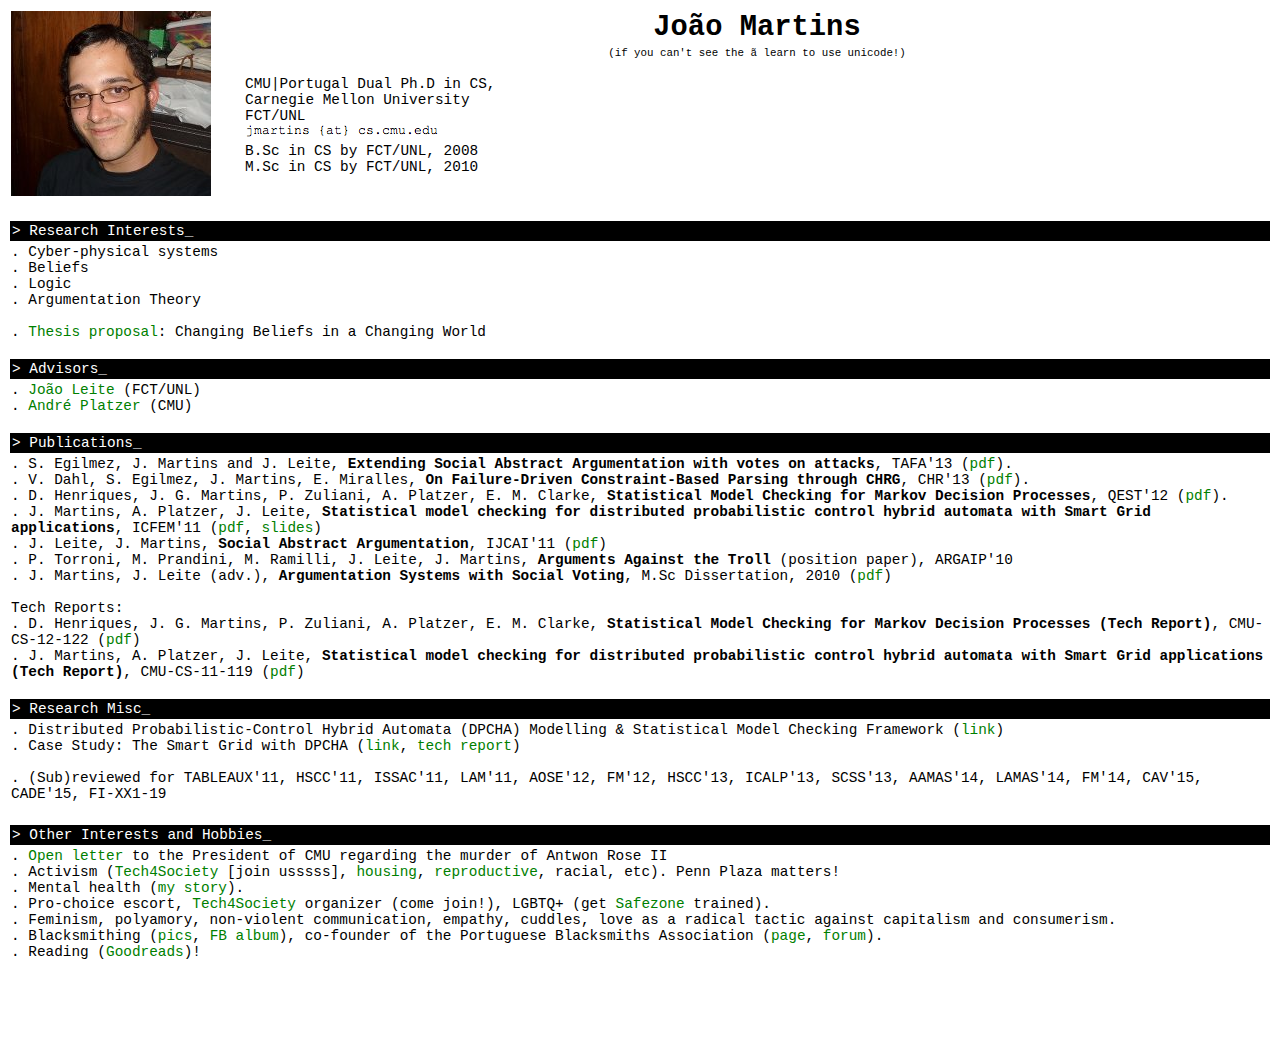
<file: index.html>
<!DOCTYPE html PUBLIC "-//W3C//DTD HTML 4.01//EN" "http://www.w3.org/TR/html4/strict.dtd">
<html><head>
  
  <meta content="text/html; charset=utf-8" http-equiv="content-type">
  <title>João Martins</title>

  
  
  <link rel="stylesheet" href="css.css">

</head><body>
<table style="text-align: left; width: 100%;">

  <tbody>
    <tr>
      <td width="230"><img style="width: 200px; height: 185px;" alt="Oh look, it's me!" src="JGMartins.jpg"></td>
      <td>
      <center> <font class="title">João Martins</font><br>
      <font class="note">(if you can't see the ã learn to use unicode!)</font>
      </center>
      <br>
CMU|Portugal Dual Ph.D in CS,<br>
Carnegie Mellon University<br>
FCT/UNL <br>
      <img src="mail.png"> <br>
B.Sc in CS by FCT/UNL, 2008<br>
M.Sc in CS by FCT/UNL, 2010<br>
      </td>
    </tr>
  </tbody>
</table>

<br>

<table width="100%">

  <tbody>
    <tr>
      <td class="consolemenu">&gt; Research Interests_&nbsp; </td>
    </tr>
    <tr>
      <td>
. Cyber-physical systems<br>
. Beliefs<br>
. Logic<br>
. Argumentation Theory<br>
&nbsp; <br>

. <a href="proposal.pdf">Thesis proposal</a>: Changing Beliefs in a Changing World <br />
&nbsp;
</td>
    </tr>
    <tr>
      <td class="consolemenu">&gt; Advisors_&nbsp; </td>
    </tr>
    <tr>
      <td>. <a href="http://centria.fct.unl.pt/%7Ejleite/">João Leite</a>
(FCT/UNL)<br>
. <a href="http://symbolaris.com/meta/andre.html">André Platzer</a>
(CMU)<br>
&nbsp;</td>
    </tr>
    <tr>
      <td class="consolemenu">&gt; Publications_&nbsp;</td>
    </tr>
    <tr>
      <td> . S. Egilmez, J. Martins and J. Leite, <b>Extending Social
Abstract Argumentation with votes on attacks</b>, TAFA'13 (<a href="papers/tafa13.pdf">pdf</a>).<br>
. V. Dahl, S. Egilmez, J. Martins, E. Miralles, <b>On Failure-Driven
Constraint-Based Parsing through CHRG</b>, CHR'13 (<a href="papers/chr13.pdf">pdf</a>).<br>
. D. Henriques, J. G. Martins, P. Zuliani, A. Platzer, E. M. Clarke, <b>Statistical
Model Checking for Markov Decision Processes</b>, QEST'12 (<a href="http://symbolaris.com/pub/smcmdp.pdf">pdf</a>).<br>
. J. Martins, A. Platzer, J. Leite, <b>Statistical model checking for
distributed probabilistic control hybrid automata with Smart Grid
applications</b>, ICFEM'11 (<a href="papers/icfem11.pdf">pdf</a>, <a href="papers/icfem_pres.pdf">slides</a>)<br>
. J. Leite, J. Martins, <b>Social Abstract Argumentation</b>, IJCAI'11
(<a href="papers/ijcai11.pdf">pdf</a>)<br>
. P. Torroni, M. Prandini, M. Ramilli, J. Leite, J. Martins, <b>Arguments
Against the Troll</b> (position paper), ARGAIP'10 <br>
. J. Martins, J. Leite (adv.), <b>Argumentation Systems with Social
Voting</b>, M.Sc Dissertation, 2010 (<a href="papers/msc.pdf">pdf</a>)<br>
&nbsp; <br>
Tech Reports:<br>
. D. Henriques, J. G. Martins, P. Zuliani, A. Platzer, E. M. Clarke, <b>Statistical
Model Checking for Markov Decision Processes (Tech Report)</b>,
CMU-CS-12-122 (<a href="papers/cs-cmu-12-122.pdf">pdf</a>)<br>
. J. Martins, A. Platzer, J. Leite, <b>Statistical model checking for
distributed probabilistic control hybrid automata with Smart Grid
applications (Tech Report)</b>, CMU-CS-11-119 (<a href="papers/cs-cmu-11-119.pdf">pdf</a>)<br>
      <br>
      </td>
    </tr>
    <tr>
      <td class="consolemenu">&gt; Research Misc_&nbsp; </td>
    </tr>
    <tr>
      <td> . Distributed Probabilistic-Control Hybrid Automata (DPCHA)
Modelling &amp; Statistical Model Checking Framework (<a href="dpcha.html">link</a>)<br>
. Case Study: The Smart Grid with DPCHA (<a href="smart.html">link</a>,
      <a href="cs-cmu-11-119.pdf">tech report</a>)<br>
&nbsp; <br>
. (Sub)reviewed for TABLEAUX'11, HSCC'11, ISSAC'11, LAM'11, AOSE'12,
FM'12, HSCC'13, ICALP'13, SCSS'13, AAMAS'14, LAMAS'14, FM'14, CAV'15,
CADE'15, FI-XX1-19 </td>
    </tr>
    <tr>
      <td> &nbsp;</td>
    </tr>
    <tr>
      <td class="consolemenu">&gt; Other Interests and Hobbies_&nbsp; </td>
    </tr>
    <tr>
      <td>
. <a href="openletter.html">Open letter</a> to the President of CMU regarding the murder of Antwon Rose II <br>
. Activism (<a href="https://tech4society.group">Tech4Society</a> [join usssss], <a href="https://pennplaza.wordpress.com/">housing</a>, <a href="https://www.alleghenyreproductive.com/">reproductive</a>, racial, etc). Penn Plaza matters!<br />
. Mental health (<a href="mentalhealth.html">my story</a>).<br>
. Pro-choice escort, <a href="tech4society.group">Tech4Society</a> organizer (come join!), LGBTQ+ (get <a href="https://www.cmu.edu/student-affairs/lgbtq/getinvolved/safezone/">Safezone</a> trained).<br />
. Feminism, polyamory, non-violent communication, empathy, cuddles, love as a radical tactic against capitalism and consumerism.<br />
. Blacksmithing (<a href="blacksmith.html">pics</a>, <a href="https://www.facebook.com/media/set/?set=a.4234083247627.176156.1151807127&amp;type=1&amp;l=41e625e660">FB
album</a>), co-founder of the Portuguese Blacksmiths Association (<a href="https://www.facebook.com/APFerreiros">page</a>, <a href="http://www.ferroforjado.org">forum</a>).<br>
. Reading (<a href="https://www.goodreads.com/user/show/6636209-jo-o-martins">Goodreads</a>)!<br>
      </td>
    </tr>
  </tbody>
</table>

<br>

<br>

<br>

<br>

<br>

</body></html>
</file>
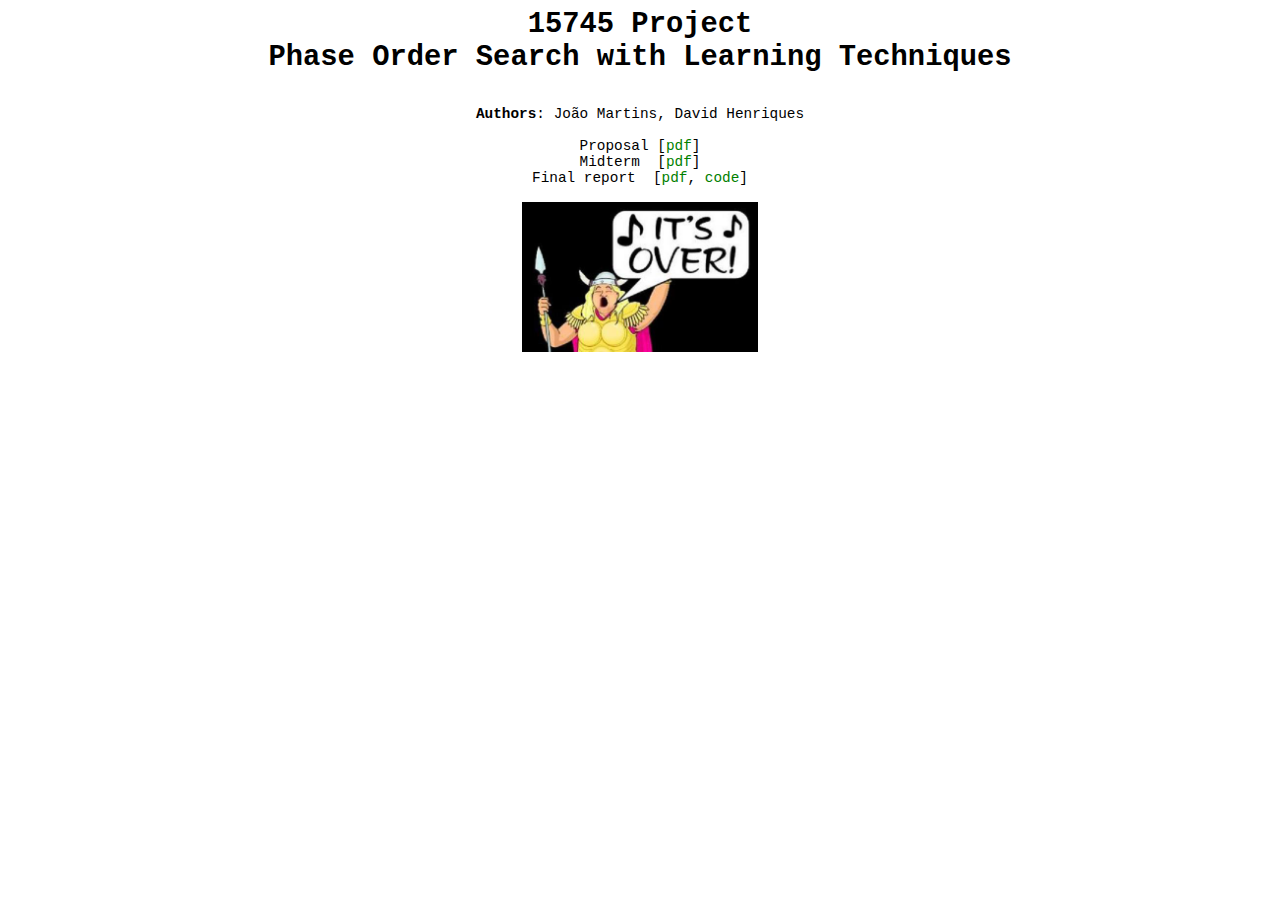
<file: 15745/index.html>
<!DOCTYPE html PUBLIC "-//W3C//DTD HTML 4.01//EN" "http://www.w3.org/TR/html4/strict.dtd">
<html><head>
  
  <meta content="text/html; charset=utf-8" http-equiv="content-type">
  <title>15745 project</title>
  <link rel="stylesheet" href="../css.css">

</head><body>
<center>
<font class="title">15745 Project</font><br />
<font class="title">Phase Order Search with Learning Techniques</font><br /><br /><br />

<b>Authors</b>: João Martins, David Henriques<br /><br />

Proposal [<a href="proposal.pdf">pdf</a>]<br />
Midterm &nbsp;[<a href="midterm.pdf">pdf</a>]<br />
Final report &nbsp;[<a href="project.pdf">pdf</a>, <a href="henriquesmartins.tar">code</a>]<br /><br />

<img src='over.jpg' height="150"></center>

</body>
</html>
</file>
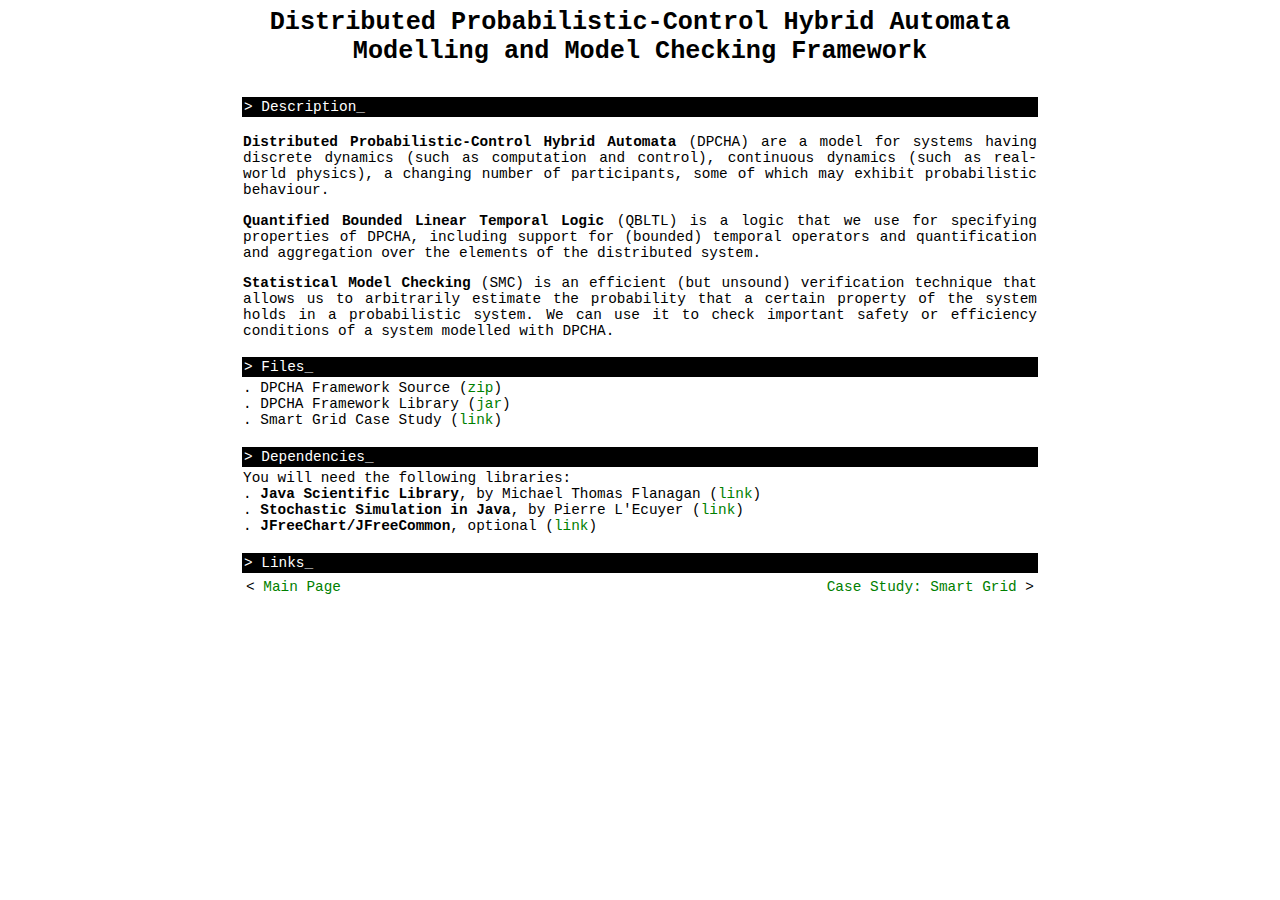
<file: dpcha.html>
<!DOCTYPE html PUBLIC "-//W3C//DTD HTML 4.01//EN" "http://www.w3.org/TR/html4/strict.dtd">
<html><head>
  
  <meta content="text/html; charset=utf-8" http-equiv="content-type">
  <title>DPCHA Framework</title>
  <link rel="stylesheet" href="css.css">

</head><body>

      <center>
      <font class="smalltitle">
        Distributed Probabilistic-Control Hybrid Automata<br />
        Modelling and Model Checking Framework<br /><br />
      </font>
      </center>

<table width="800px" align="center">
  <tr><td class="consolemenu">&gt; Description_ </td></tr>
  <tr>
    <td class="fulltext">
      <p>
      <b>Distributed Probabilistic-Control Hybrid Automata</b> (DPCHA) are a model for systems having discrete dynamics
      (such as computation and control), continuous dynamics (such as real-world physics), a changing number of
      participants, some of which may exhibit probabilistic behaviour.
      </p>
      
      <p>
      <b>Quantified Bounded Linear Temporal Logic</b> (QBLTL) is a logic that we use for specifying properties of DPCHA,
      including support for (bounded) temporal operators and quantification and aggregation over the elements of
      the distributed system.
      </p>
      
      <p>
      <b>Statistical Model Checking</b> (SMC) is an efficient (but unsound) verification technique that allows us to arbitrarily  
      estimate the probability that a certain property of the system holds in a probabilistic system. We can use it
      to check important safety or efficiency conditions of a system modelled with DPCHA.
      </p>
    </td>
  </tr>
  
  <tr><td class="consolemenu">&gt; Files_ </td></tr>
  <tr>
    <td class="fulltext">
    . DPCHA Framework Source (<a href="dpcha.zip">zip</a>)<br />
    . DPCHA Framework Library (<a href="dpcha.jar">jar</a>)<br />
    . Smart Grid Case Study (<a href="smart.html">link</a>)<br />&nbsp;
    </td>
  </tr>
  
  <tr><td class="consolemenu">&gt; Dependencies_ </td></tr>
  <tr>
    <td class="fulltext">
    You will need the following libraries: <br />
    . <b>Java Scientific Library</b>, by Michael Thomas Flanagan (<a href="http://www.ee.ucl.ac.uk/~mflanaga/java/index.html">link</a>)<br />
    . <b>Stochastic Simulation in Java</b>, by Pierre L'Ecuyer (<a href="http://www.iro.umontreal.ca/~simardr/ssj/indexe.html">link</a>)<br />
    . <b>JFreeChart/JFreeCommon</b>, optional (<a href="http://www.jfree.org/jfreechart/">link</a>)<br />&nbsp;
    </td>
  </tr>
  
  <tr><td class="consolemenu">&gt; Links_ </td></tr>
  <tr>
    <td class="fulltext">
    <table width="100%"><tr><td>&lt; <a href="index.html">Main Page</a> </td><td align=right><a href="smart.html">Case Study: Smart Grid</a> &gt;</td></tr></table>
    </td>
  </tr>
</table>

</body>
</html>
</file>
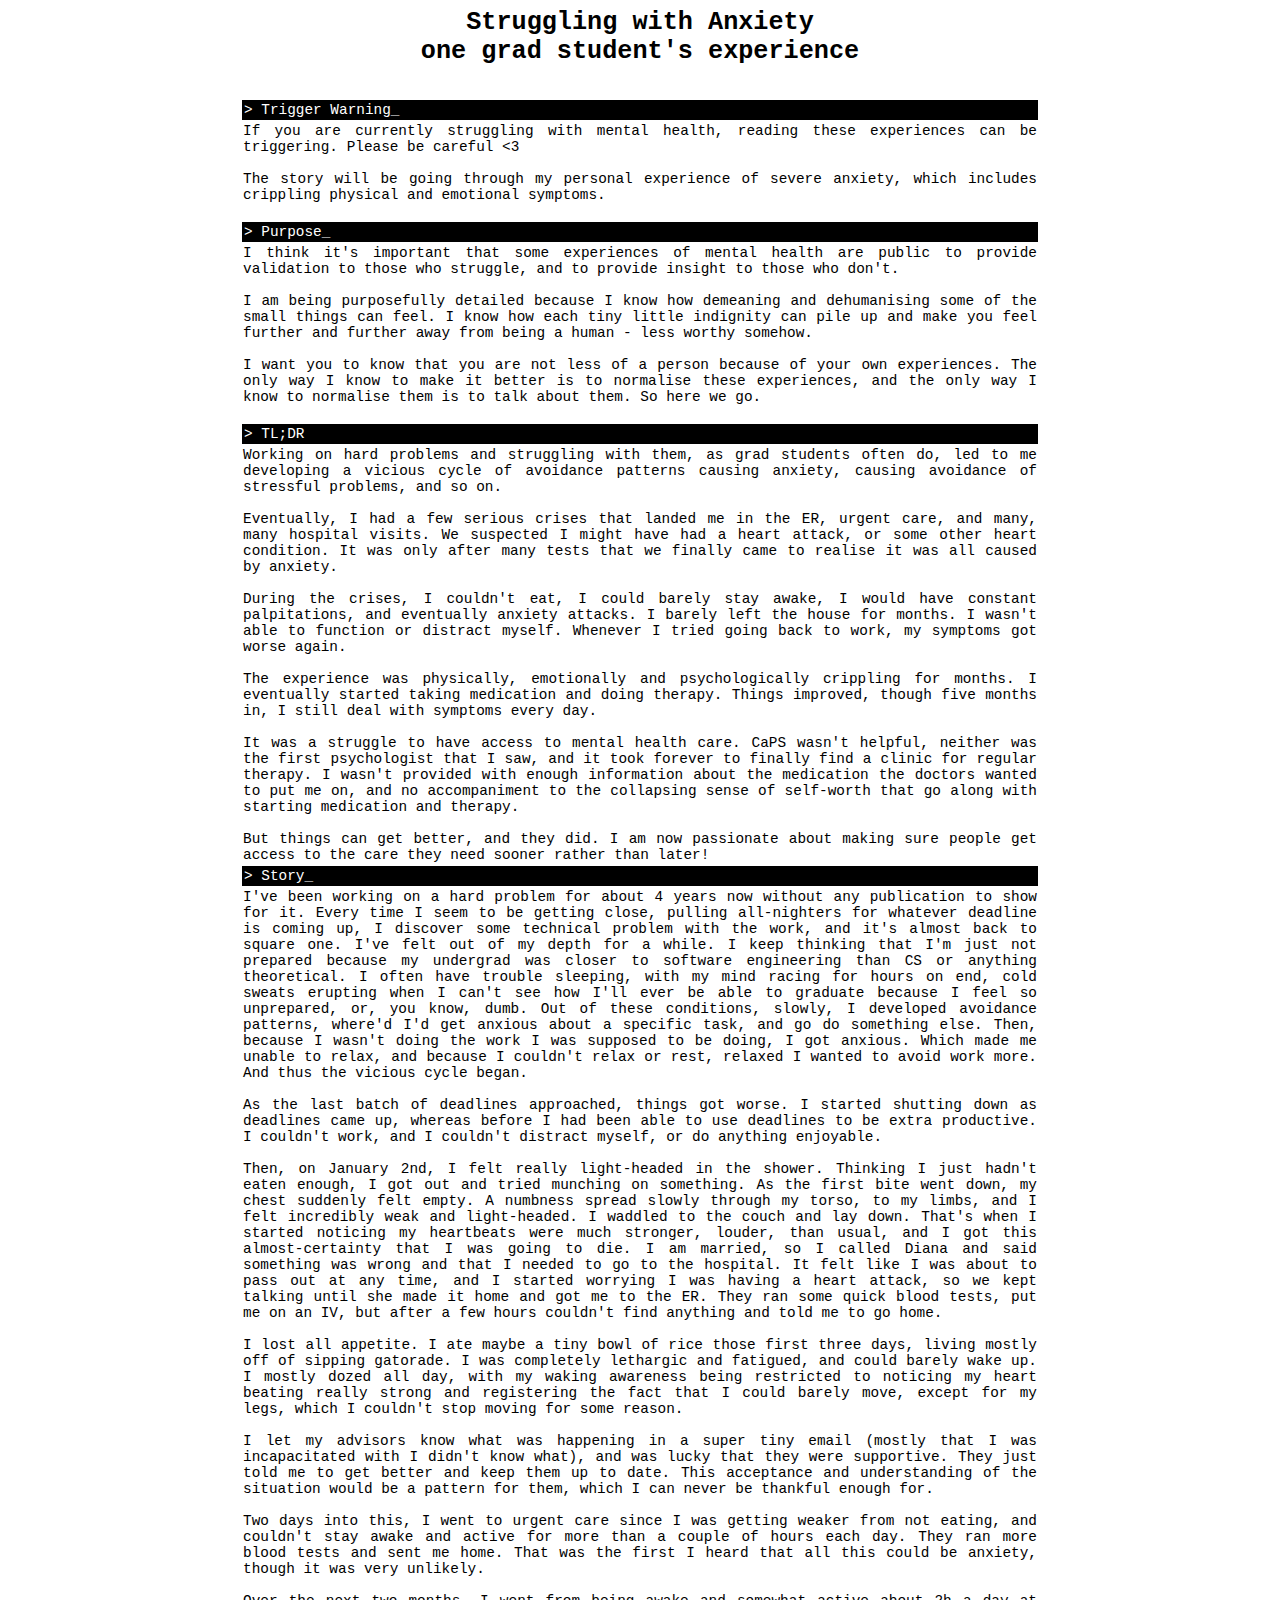
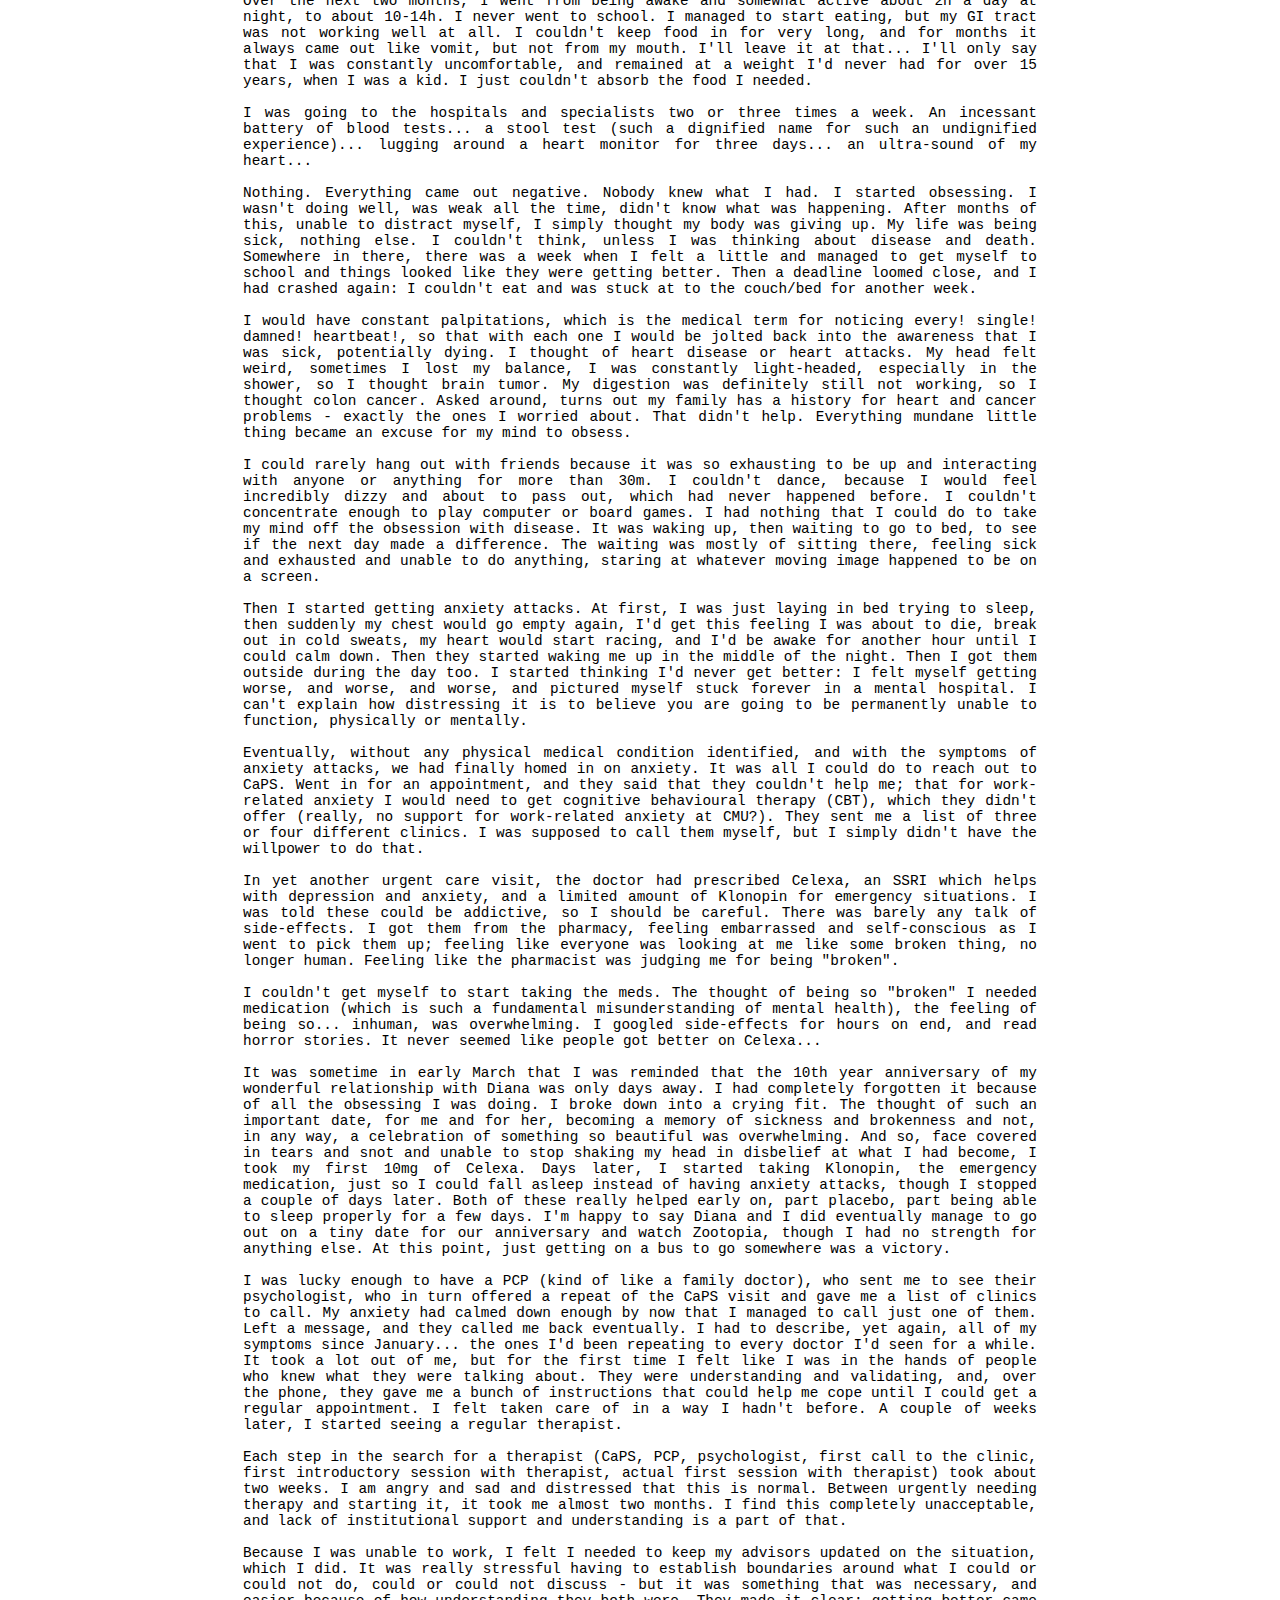
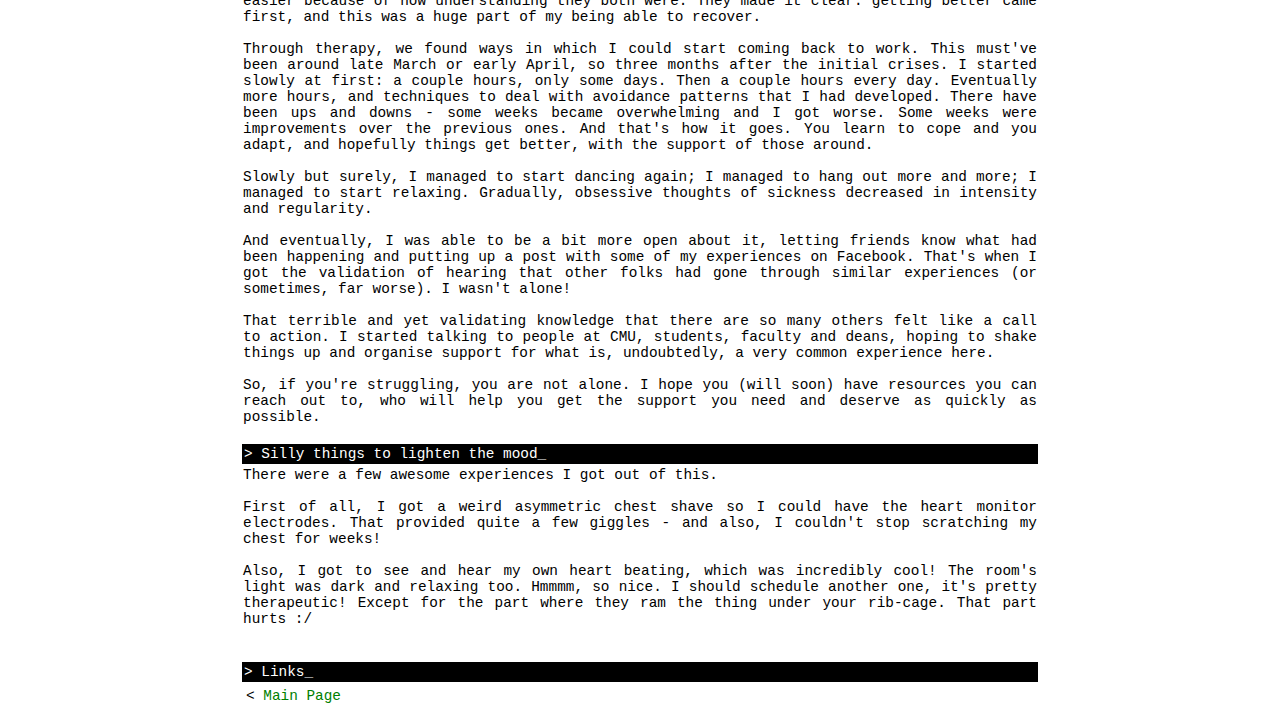
<file: mentalhealth.html>
<!DOCTYPE html PUBLIC "-//W3C//DTD HTML 4.01//EN" "http://www.w3.org/TR/html4/strict.dtd">
<html><head>


  
  <meta content="text/html; charset=utf-8" http-equiv="content-type"><title>Struggling with anxiety</title>
  

  
  
  <link rel="stylesheet" href="css.css"></head><body>
<center> <font class="smalltitle">Struggling with Anxiety<br>one grad student's experience<br>
</font><br>
<br>
</center>

<table align="center" width="800">

  <tbody>
    <tr>
      <td class="consolemenu">&gt; Trigger Warning_ </td>
    </tr>
    <tr>
      <td class="fulltext">If you are currently struggling with mental
health, reading these
experiences can be triggering. Please be careful &lt;3<br>
      <br>
The story will
be going through my personal experience of severe anxiety, which
includes crippling physical and emotional symptoms.<br>
&nbsp;</td>
    </tr>
    <tr>
      <td class="consolemenu">&gt; Purpose_ </td>
    </tr>
    <tr>
      <td class="fulltext">I think it's important that some experiences
of mental health are public to provide validation to those who
struggle, and to provide insight to those who don't.<br>
      <br>
I am being
purposefully detailed because I know how demeaning and dehumanising
some of the small things can feel. I know how each tiny little
indignity can pile up and make you feel further and further away from
being a human - less worthy somehow.<br>
      <br>
I want you to know that you
are not less of a person because of your own experiences. The only way
I know to make it better is to normalise these experiences, and the
only way I know to
normalise them is to talk about them. So here we go.<br>
      <br>
      </td>
    </tr>
    <tr>
      <td class="consolemenu">&gt; TL;DR<br>
      </td>
    </tr>
    <tr>
      <td style="vertical-align: top;" class="fulltext">Working
on hard
problems and
struggling with them, as grad students often do, led to me developing a
vicious cycle of avoidance patterns causing anxiety, causing avoidance
of stressful problems, and so on.<br>
      <br>
Eventually, I had a few serious crises that landed me in the ER, urgent
care, and many, many hospital visits. We suspected I might have had a
heart attack, or some other heart condition. It was only after many
tests that we finally came to realise it was all caused by anxiety.<br>
      <br>
During the crises, I couldn't eat, I could barely stay awake, I would have constant
palpitations, and eventually anxiety attacks. I barely left the house
for months. I wasn't able to function or distract myself. Whenever
I tried going back to work, my symptoms got worse again.<br>
      <br>
The experience was physically, emotionally and psychologically
crippling for months. I eventually started taking medication and doing
therapy. Things improved, though five months in, I still deal with
symptoms every day.<br>
      <br>
It was a struggle to have access to mental health care. CaPS wasn't
helpful, neither was the first psychologist that I saw, and it took
forever to finally find a clinic for regular therapy. I wasn't provided
with enough information about the medication the doctors wanted to put
me on, and no accompaniment to the collapsing sense of self-worth
that go along with starting medication and therapy.<br>
      <br>
But things can get better, and they did. I am now passionate about making sure
people get access to the care they need sooner rather than later!<br>
      </td>
    </tr>
    <tr>
      <td class="consolemenu">&gt; Story_ </td>
    </tr>
    <tr>
      <td class="fulltext">I've been working on a hard problem for
about 4 years now
without any
publication to show for it. Every time I seem to be getting close,
pulling all-nighters for whatever deadline is coming up, I discover
some technical problem with the work, and it's almost back to square
one. I've felt out of my depth for a while. I keep thinking that
I'm just not prepared because my undergrad was closer to software
engineering than CS or anything theoretical. I often have trouble
sleeping, with my mind racing for hours on end, cold sweats erupting
when I can't see how I'll ever be able to graduate because I feel so
unprepared, or, you know, dumb. Out of these conditions, slowly, I
developed avoidance patterns, where'd I'd get anxious about a specific
task, and go do something else. Then, because I wasn't doing the work I
was supposed to be doing, I got anxious. Which made me unable to relax,
and because I couldn't relax or rest, relaxed I wanted to avoid work more. And thus the
vicious cycle began.<br>
      <br>As the last batch of deadlines approached, things got worse. I
started shutting down as deadlines came up, whereas before I had been able to use deadlines to be extra
productive. I couldn't work, and I couldn't distract myself, or do anything enjoyable.<br>
      <br>
Then, on January 2nd, I felt really light-headed in the shower.
Thinking I just hadn't eaten enough, I got out and tried munching on
something. As the first bite went down, my chest suddenly felt empty. A
numbness spread slowly through my torso, to my limbs, and I felt incredibly weak and
light-headed. I waddled to the couch and lay down. That's when I
started
noticing my heartbeats were much stronger, louder, than usual, and I got this
almost-certainty that I
was going to die. I am married, so I called Diana and said
something was wrong and that I needed to go to the hospital. It felt
like I was about to pass out at any time,
and I started worrying I was having a heart attack, so we kept talking
until she made it home and got me to the ER. They ran some quick blood
tests, put me on an IV, but after a few hours couldn't find anything
and told me to go home.<br>
      <br>I
lost all appetite. I ate maybe a tiny bowl of rice those first three
days, living mostly off of sipping gatorade. I was completely
lethargic and fatigued, and could barely wake up. I mostly dozed all
day, with my waking awareness being restricted to noticing my heart
beating really strong and registering the fact that I could barely
move, except for my legs, which I couldn't stop moving for some reason.<br>
      <br>
I let my advisors know what was happening in a super tiny email (mostly
that I was incapacitated with I didn't know what), and was lucky that
they were supportive. They just told me to get better and keep them up
to date. This acceptance and understanding of the situation would be a
pattern for them, which I can never be thankful enough for.<br>
      <br>
Two days into this, I went to
urgent care since I was getting weaker from not eating, and couldn't stay awake and active for more than a couple of
hours each day. They ran more blood tests
and sent me home. That was the first I heard that all this could be
anxiety, though it was very unlikely.<br>
      <br>Over
the next two months, I went from being awake and somewhat active
about 2h a day at night, to about 10-14h. I never went to school. I
managed to start eating, but my GI tract was not working well at all. I
couldn't keep food in for very long, and for months it always came out
like vomit, but not from my mouth. I'll leave it at that... I'll only
say that I was constantly uncomfortable, and remained at a weight I'd
never had for over 15 years, when I was a kid. I just couldn't absorb
the food I needed.<br>
      <br>
I was going
to the hospitals and specialists two or three times a week. An
incessant battery of blood tests... a stool test (such a dignified name
for such an undignified experience)...
lugging around a heart monitor for three
days... an
ultra-sound of my heart...<br>
      <br>
Nothing. Everything came out negative. Nobody knew what I had. I
started obsessing. I wasn't doing well, was weak all the time, didn't
know what was happening. After months of this, unable to distract
myself, I simply thought my body
was giving up. My life was being sick, nothing else. I couldn't think,
unless I was thinking about disease
and death. Somewhere in there, there was a week when I felt a little
and managed to get myself to school and things looked like they were
getting better. Then a deadline loomed close, and I had
crashed again: I couldn't eat and was stuck at to the couch/bed for
another week.<br>
      <br>
I would have constant palpitations, which is the medical term for
noticing every! single! damned! heartbeat!, so that with each one I
would be jolted back into the awareness that I was sick, potentially
dying. I thought of heart disease or heart attacks. My head felt
weird, sometimes I lost my balance, I was constantly light-headed,
especially in the shower, so I thought brain tumor. My digestion was
definitely still not working, so I thought colon cancer. Asked around,
turns out my family has a history for heart and cancer problems -
exactly the ones I worried about. That didn't help. Everything mundane little thing became an excuse for my mind to obsess.<br>
      <br>
I could rarely hang out with friends because it was so exhausting to be
up and interacting with anyone or anything for more than 30m. I
couldn't dance, because I would feel incredibly dizzy and about to pass
out, which had never
happened before. I couldn't concentrate enough to play computer or
board games. I had nothing that I could do to take my mind off the
obsession with disease. It was waking up, then waiting to
go to bed, to see if the next day made a difference. The waiting was mostly of sitting there, feeling sick and exhausted and
unable to do anything, staring at whatever moving image happened to be
on a screen.<br>
      <br>
Then I started getting anxiety attacks. At first, I was just laying in
bed trying to sleep, then suddenly my chest would go empty again, I'd
get this feeling I was about to die, break out in cold sweats, my heart
would start racing, and I'd be awake for another hour until I could
calm down. Then they started waking me up in the middle of the night.
Then I got them outside during the day too. I started
thinking I'd never get better: I felt myself getting worse, and worse,
and worse, and pictured myself stuck forever in a mental hospital. I
can't explain how distressing it is to believe you are going to be
permanently unable to function, physically or mentally.<br>
      <br>
Eventually, without any physical medical condition identified, and with the symptoms of anxiety attacks, we had
finally homed in on anxiety. It was all I could do to reach out to CaPS. Went in for an appointment,
and they said that they couldn't help me; that for work-related anxiety
I would need to get cognitive behavioural therapy (CBT), which they
didn't offer (really, no support for work-related anxiety at CMU?).
They sent me a list of three or four different clinics. I was supposed
to call them myself, but I simply didn't have the willpower to do that.<br>
      <br>
In yet another urgent care visit, the doctor had prescribed Celexa, an
SSRI which helps with depression and anxiety, and a limited amount of
Klonopin for emergency situations. I was told these could be addictive,
so I should be careful. There was barely any talk of side-effects. I
got them from the pharmacy, feeling embarrassed and self-conscious as I
went to pick them up; feeling like everyone was looking at me like some
broken thing, no longer human. Feeling like the pharmacist was judging me for being "broken".<br>
      <br>
I couldn't get myself to start taking the meds. The thought of being so "broken" I needed medication (which is such
a fundamental misunderstanding of mental health), the feeling of being
so... inhuman, was overwhelming. I googled side-effects for hours on
end, and read horror stories. It never seemed like people got better on
Celexa...<br>
      <br>
It was sometime in early March that I was reminded that the 10th year
anniversary of my wonderful relationship with Diana was only days away.
I had completely forgotten it because of all the obsessing I was doing.
I broke down into a crying fit. The thought of such an
important date, for me and for her, becoming a memory of sickness and
brokenness and not, in any way, a celebration of something so
beautiful was overwhelming. And so, face covered in tears and snot and unable to stop
shaking my head in disbelief at what I had become, I took my first 10mg of
Celexa. Days later, I started taking Klonopin, the emergency
medication, just
so I could fall asleep instead of having anxiety attacks, though I stopped a couple of days later. Both of these
really helped early on, part placebo, part being able to sleep properly
for a few days. I'm
happy to say Diana and I did eventually manage to go out on a tiny date for
our anniversary and watch Zootopia, though I had no strength for
anything else. At this point, just getting on a bus to go somewhere was
a victory.<br>
      <br>
I was lucky enough to have a PCP (kind of like a family doctor), who
sent me to see their psychologist, who in turn offered a repeat of the
CaPS visit
and gave me a list of clinics to call. My anxiety had calmed down
enough by now that I managed to call just one of them. Left a message,
and they called me back eventually. I had to describe, yet again, all
of my symptoms since January... the ones I'd been repeating to every
doctor I'd seen for a while. It took a lot out of me, but for the first
time I felt like I was in the hands of people who knew what they were
talking about. They were understanding and validating, and, over the
phone, they gave me a bunch of instructions that could help me cope until
I could
get a regular appointment. I felt taken care of in a way I hadn't
before. A couple of weeks later, I started seeing a regular therapist.<br>
      <br>
Each step in the search for a therapist (CaPS, PCP,
psychologist, first call to the clinic, first introductory session with
therapist, actual first session with therapist) took about two
weeks. I am angry and sad and distressed that this is normal. Between
urgently needing therapy and starting it, it took me almost two
months. I find this completely unacceptable, and lack of institutional support and understanding is a part of that.<br>
      <br>
Because I was unable to work, I felt I needed to keep my advisors
updated on the situation, which I did. It was really stressful having
to establish boundaries around what I could or could not do, could or
could not discuss - but it was something that was necessary, and easier
because of how understanding they both were. They made it clear:
getting better came first, and this was a huge part of my being able to
recover.<br>
<br>
Through therapy, we found ways in which I could start coming back to
work. This must've been around late March or early April, so
three months after the initial crises. I started slowly at first: a
couple hours, only some days. Then a couple hours every day. Eventually
more hours, and techniques to deal with avoidance patterns that I had
developed. There have been ups and downs - some weeks became
overwhelming and I got
worse. Some weeks were improvements over the previous ones. And that's
how it goes. You learn to cope and you adapt, and hopefully things get better, with the support of those around.<br>
      <br>
Slowly but surely, I managed to start dancing again; I managed to hang
out more and more; I managed to start relaxing. Gradually, obsessive thoughts
of sickness decreased in intensity and regularity.<br>
      <br>
And eventually, I was able to be a bit more open about it, letting
friends know what had been happening and putting up a post with some of
my experiences on Facebook. That's when I got the validation of hearing
that other folks had gone
through similar experiences (or sometimes, far worse). I wasn't alone!<br>
      <br>That
terrible and yet validating knowledge that there are so many others
felt like a call to action. I started talking to people at CMU,
students, faculty and deans, hoping to shake
things up and organise support for what is, undoubtedly, a very common
experience here.<br>
      <br>
So, if you're struggling, you are not alone. I hope you (will soon) have resources
you can reach out to, who will help you get the support you need and deserve as
quickly as possible.<br>
      <br>
      </td>
    </tr>
    <tr>
      <td class="consolemenu">&gt; Silly things to lighten the mood_<br>
      </td>
    </tr>
    <tr>
      <td class="fulltext">There were a few awesome experiences I got
out of this.<br>
      <br>
First of all, I got a weird asymmetric chest shave so I could have the
heart monitor electrodes. That provided quite a few giggles - and also, I
couldn't stop scratching my chest for weeks!<br>
      <br>
Also, I got to see and hear my own heart beating, which was incredibly
cool! The room's light was dark and relaxing too. Hmmmm, so nice. I
should schedule another one, it's pretty therapeutic! Except for the
part where they ram the thing under your rib-cage. That part hurts :/<br>
      <br>
      <br>
      </td>
    </tr>
    <tr>
      <td class="consolemenu">&gt; Links_ </td>
    </tr>
    <tr>
      <td class="fulltext">
      <table width="100%">
        <tbody>
          <tr>
            <td>&lt; <a href="index.html">Main Page</a> </td>
          </tr>
        </tbody>
      </table>
      </td>
    </tr>
  </tbody>
</table>

</body></html>
</file>
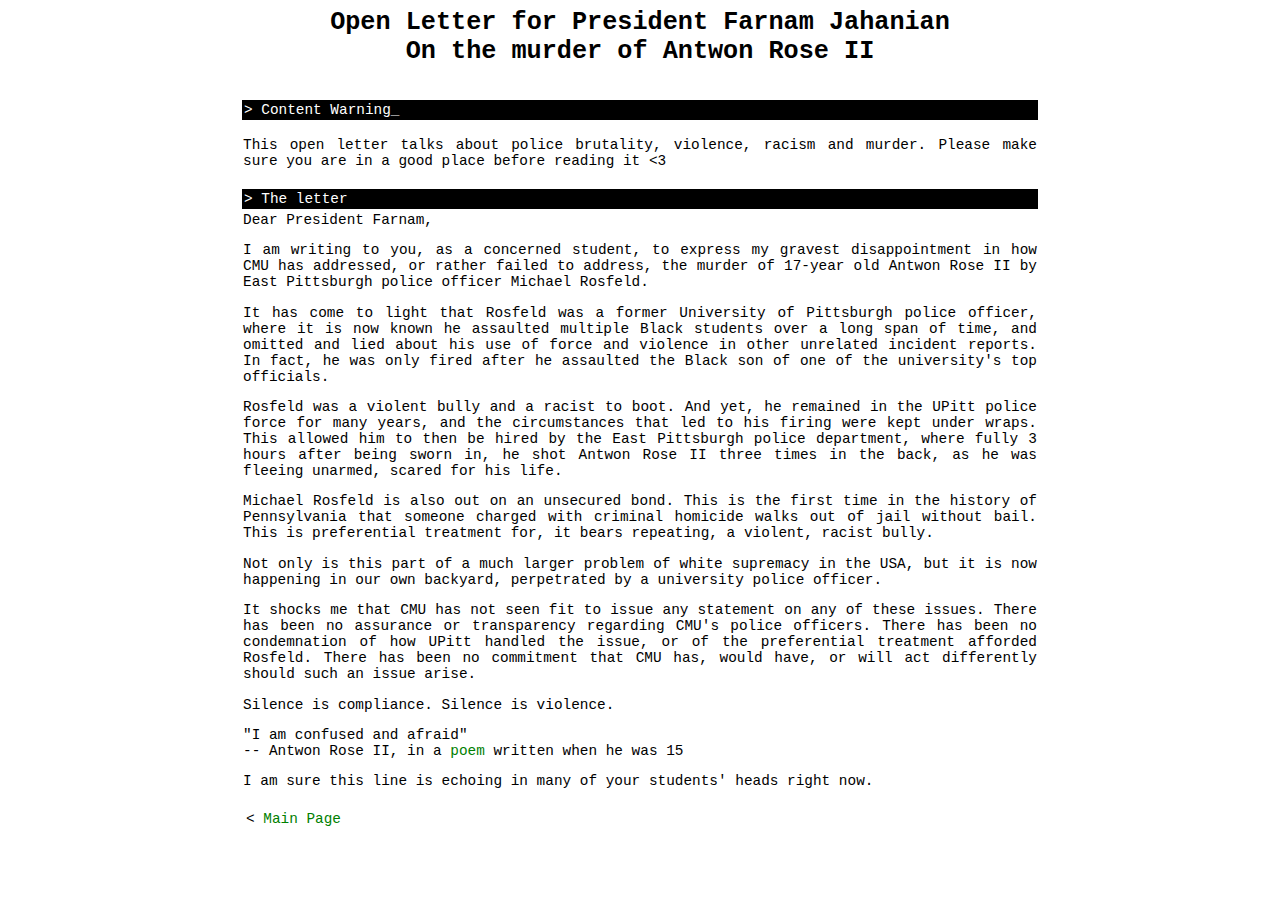
<file: openletter.html>
<!DOCTYPE html PUBLIC "-//W3C//DTD HTML 4.01//EN" "http://www.w3.org/TR/html4/strict.dtd">
<html><head>


  
  <meta content="text/html; charset=utf-8" http-equiv="content-type"><title>Struggling with anxiety</title>
  

  
  
  <link rel="stylesheet" href="css.css"></head><body>
<center> <font class="smalltitle">Open Letter for President Farnam Jahanian<br>On the murder of Antwon Rose II<br>
</font><br>
<br>
</center>

<table align="center" width="800">

  <tbody>
    <tr>
      <td class="consolemenu">&gt; Content Warning_ </td>
    </tr>
    <tr>
      <td class="fulltext">      
        <p>
          This open letter talks about police brutality, violence, racism and murder.
          Please make sure you are in a good place before reading it &lt;3
        </p>
      </td>
    </tr>
    <tr>
      
    <tr>
      <td class="consolemenu">&gt; The letter </td>
    </tr>
    <tr>
      <td class="fulltext">
      Dear President Farnam,

<p>I am writing to you, as a concerned student, to express my gravest disappointment in how CMU has addressed, or rather failed to address, the murder of 17-year old Antwon Rose II by East Pittsburgh police officer Michael Rosfeld.</p>

<p>It has come to light that Rosfeld was a former University of Pittsburgh police officer, where it is now known he assaulted multiple Black students over a long span of time, and omitted and lied about his use of force and violence in other unrelated incident reports. In fact, he was only fired after he assaulted the Black son of one of the university's top officials.</p>

<p>Rosfeld was a violent bully and a racist to boot. And yet, he remained in the UPitt police force for many years, and the circumstances that led to his firing were kept under wraps. This allowed him to then be hired by the East Pittsburgh police department, where fully 3 hours after being sworn in, he shot Antwon Rose II three times in the back, as he was fleeing unarmed, scared for his life.</p>

<p>Michael Rosfeld is also out on an unsecured bond. This is the first time in the history of Pennsylvania that someone charged with criminal homicide walks out of jail without bail. This is preferential treatment for, it bears repeating, a violent, racist bully.</p>

<p>Not only is this part of a much larger problem of white supremacy in the USA, but it is now happening in our own backyard, perpetrated by a university police officer.</p>

<p>It shocks me that CMU has not seen fit to issue any statement on any of these issues. There has been no assurance or transparency regarding CMU's police officers. There has been no condemnation of how UPitt handled the issue, or of the preferential treatment afforded Rosfeld. There has been no commitment that CMU has, would have, or will act differently should such an issue arise.</p>

<p>Silence is compliance. Silence is violence.</p>

<p>"I am confused and afraid"</br>
-- Antwon Rose II, in a <a href="https://triblive.com/local/allegheny/13786034-74/i-am-confused-and-afraid-teen-killed-by-police-describes-violence-in">poem</a> written when he was 15</p>

<p>I am sure this line is echoing in many of your students' heads right now.</p>
      </td>
    </tr>
    <tr>
      <td class="fulltext">
      <table width="100%">
        <tbody>
          <tr>
            <td>&lt; <a href="index.html">Main Page</a> </td>
          </tr>
        </tbody>
      </table>
      </td>
    </tr>
  </tbody>
</table>

</body></html>
</file>
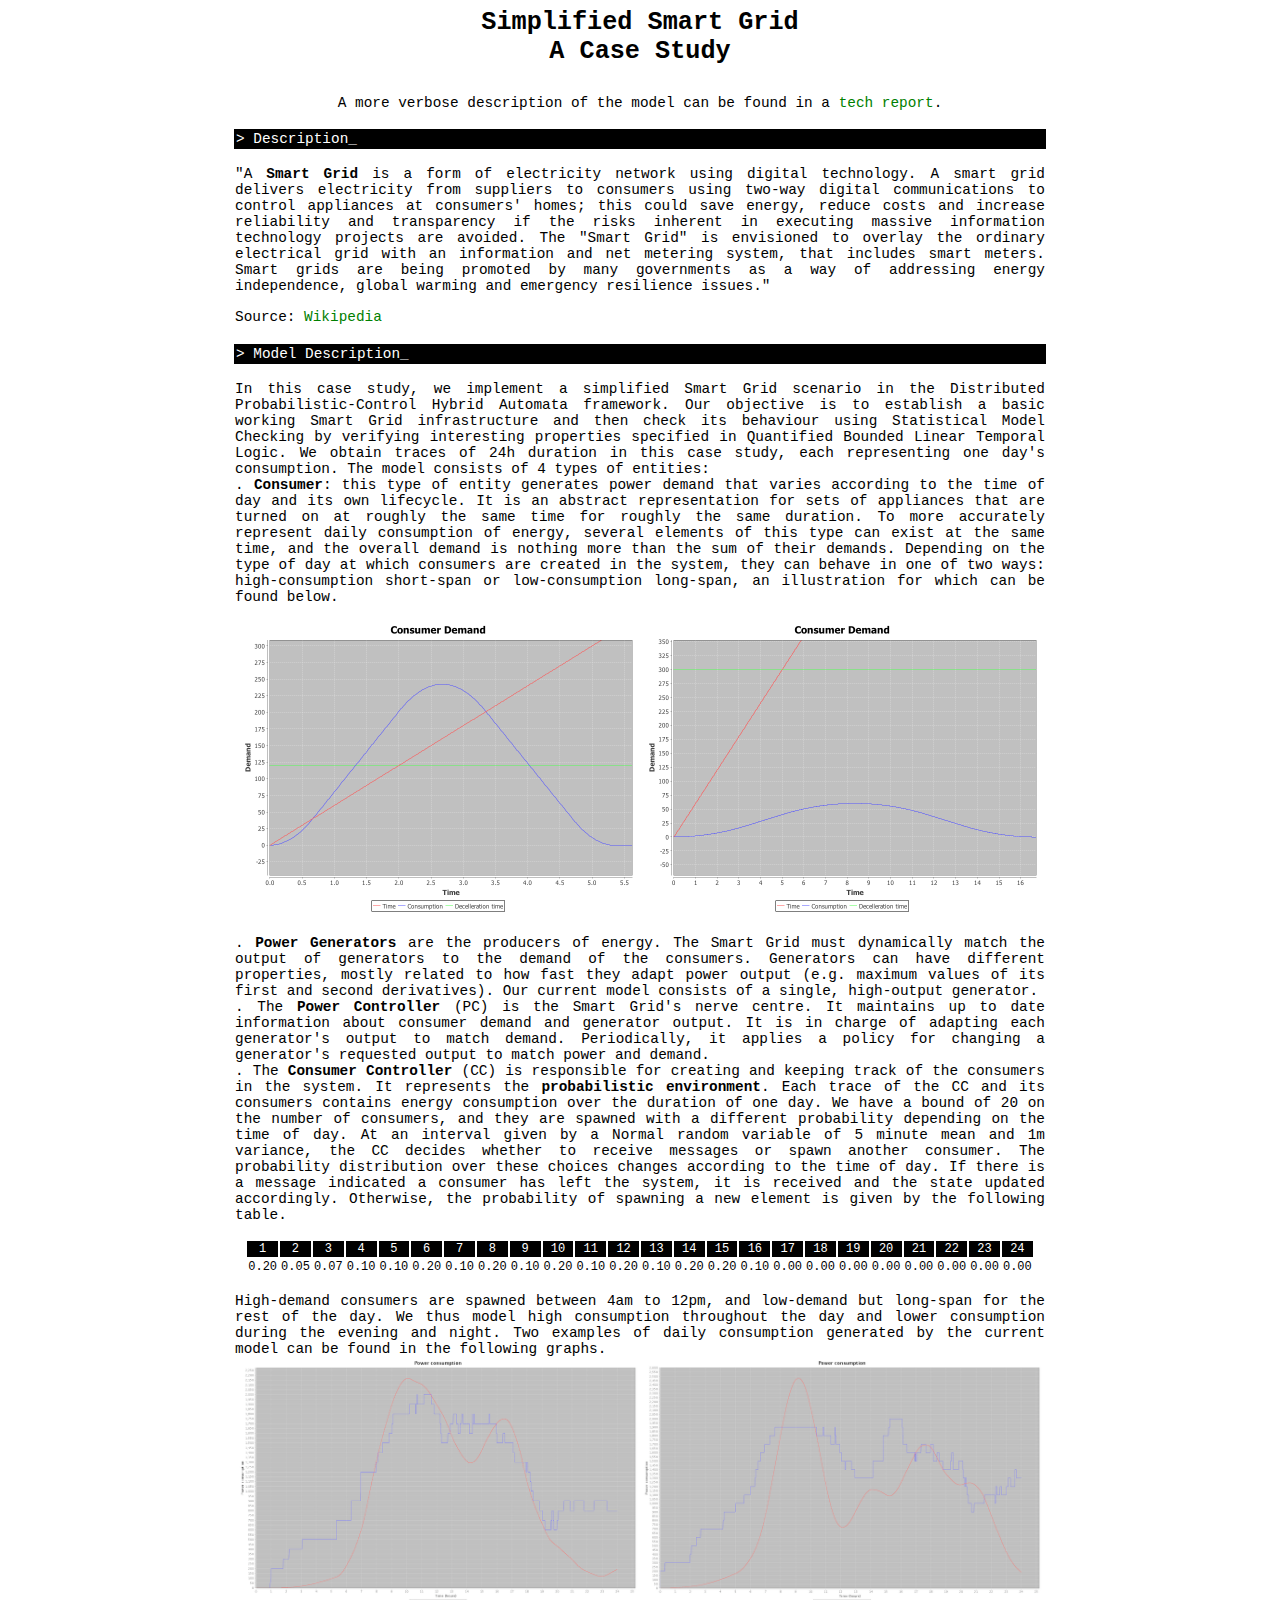
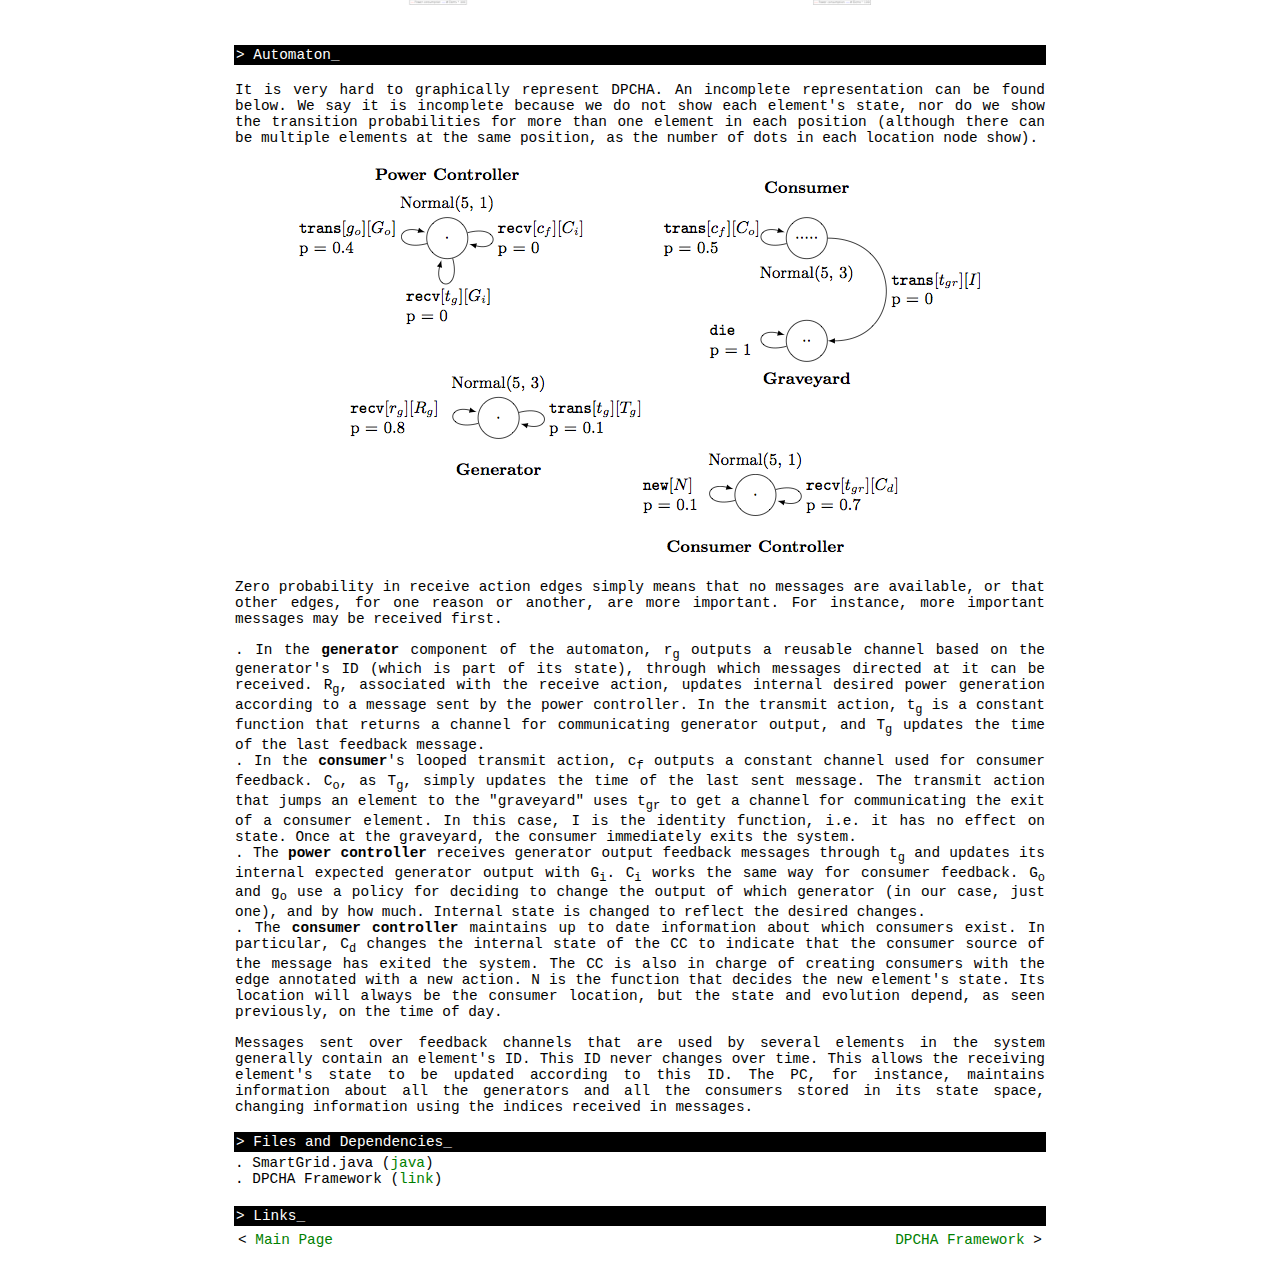
<file: smart.html>
<!DOCTYPE html PUBLIC "-//W3C//DTD HTML 4.01//EN" "http://www.w3.org/TR/html4/strict.dtd">
<html><head>
  
  <meta content="text/html; charset=utf-8" http-equiv="content-type">
  <title>Smart Grid Case Study</title>
  <link rel="stylesheet" href="css.css">

</head><body>

      <center>
      <font class="smalltitle">
        Simplified Smart Grid<br />
        A Case Study<br /><br />
      </font>
      </center>
      
      <center> A more verbose description of the model can be found in a <a href="cs-cmu-11-119.pdf">tech report</a>.<br /><br /></center>

<table width="800px" align="center">
  <tr><td class="consolemenu">&gt; Description_ </td></tr>
  <tr>
    <td class="fulltext">
      <p>
      "A <b>Smart Grid</b> is a form of electricity network using digital technology. A smart grid delivers
      electricity from suppliers to consumers using two-way digital communications to control appliances
      at consumers' homes; this could save energy, reduce costs and increase reliability and transparency if
      the risks inherent in executing massive information technology projects are avoided. The "Smart Grid"
      is envisioned to overlay the ordinary electrical grid with an information and net metering system, that
      includes smart meters. Smart grids are being promoted by many governments as a way of addressing energy
      independence, global warming and emergency resilience issues."
      </p>
      
      Source: <a href="http://en.wikipedia.org/wiki/Smart_grid">Wikipedia</a><br />&nbsp;
    </td>
  </tr>
  
  <tr><td class="consolemenu">&gt; Model Description_ </td></tr>
  <tr>
    <td class="fulltext">
    <p>
    In this case study, we implement a simplified Smart Grid scenario in the Distributed Probabilistic-Control
    Hybrid Automata framework. Our objective is to establish a basic working Smart Grid infrastructure and then check
    its behaviour using Statistical Model Checking by verifying interesting properties specified in Quantified
    Bounded Linear Temporal Logic. We obtain traces of 24h duration in this case study, each representing one day's
    consumption. The model consists of 4 types of entities: <br />
    . <b>Consumer</b>: this type of entity generates power demand that varies according to the time of day and its own lifecycle.
    It is an abstract representation for sets of appliances that are turned on at roughly the same time for roughly the same duration.
    To more accurately represent daily consumption of energy, several elements of this type can exist at the same time, and 
    the overall demand is nothing more than the sum of their demands. Depending on the type of day at which consumers are
    created in the system, they can behave in one of two ways: high-consumption short-span or low-consumption long-span, an
    illustration for which can be found below.
    <table width=0 align=center><tr>
      <td><a href=consumer1.png><img src=consumer1.png width=400 height=289></a></td>
      <td><a href=consumer2.png><img src=consumer2.png width=400 height=289></a></td>
    </tr></table>
    <br />
    
    . <b>Power Generators</b> are the producers of energy. The Smart Grid must dynamically match the output of
    generators to the demand of the consumers. Generators can have different properties, mostly related to how
    fast they adapt power output (e.g. maximum values of its first and second derivatives). Our current model
    consists of a single, high-output generator.<br />
    
    . The <b>Power Controller</b> (PC) is the Smart Grid's nerve centre. It maintains up to date information about
    consumer demand and generator output. It is in charge of adapting each generator's output to match demand.
    Periodically, it applies a policy for changing a generator's requested output to match power and demand.<br />
    
    . The <b>Consumer Controller</b> (CC) is responsible for creating and keeping track of the consumers in the
    system. It represents the <b>probabilistic environment</b>. Each trace of the CC and its consumers contains
    energy consumption over the duration of one day. We have a bound of 20 on the number of consumers, and they
    are spawned with a different probability depending on the time of day. At an interval given by a Normal
    random variable of 5 minute mean and 1m variance, the CC decides whether to receive messages or spawn another
    consumer. The probability distribution over these choices changes according to the time of day. If there is
    a message indicated a consumer has left the system, it is received and the state updated accordingly.
    Otherwise, the probability of spawning a new element is given by the following table. <br />&nbsp;
    <table style="text-align: center; font-size: 12px;" align=center>
    <tr class="consolemenu">
    <td>1</td><td>2</td><td>3</td><td>4</td><td>5</td><td>6</td><td>7</td><td>8</td><td>9</td><td>10</td>
    <td>11</td><td>12</td><td>13</td><td>14</td><td>15</td><td>16</td><td>17</td><td>18</td><td>19</td><td>20</td>
    <td>21</td><td>22</td><td>23</td><td>24</td>
    </tr><tr>
    <td>0.20</td><td>0.05</td><td>0.07</td><td>0.10</td><td>0.10</td><td>0.20</td><td>0.10</td><td>0.20</td><td>0.10</td><td>0.20</td>
    <td>0.10</td><td>0.20</td><td>0.10</td><td>0.20</td><td>0.20</td><td>0.10</td><td>0.00</td><td>0.00</td><td>0.00</td><td>0.00</td>
    <td>0.00</td><td>0.00</td><td>0.00</td><td>0.00</td>
    </tr>
    </table><br />
    
    High-demand consumers are spawned between 4am to 12pm, and low-demand but long-span for the rest of the day.
    We thus model high consumption throughout the day and lower consumption during the evening and night. Two
    examples of daily consumption generated by the current model can be found in the following graphs.
    <table width=0 align=center><tr>
      <td><a href=cons1.png><img src=cons1.png width=400px height=245></a></td>
      <td><a href=cons2.png><img src=cons2.png width=400px height=245></a></td>
    </tr></table>
    <br />
    </p>
    </td>
  </tr>
  
  <tr><td class="consolemenu">&gt; Automaton_ </td></tr>
  <tr>
    <td class="fulltext">
    <p>
      It is very hard to graphically represent DPCHA. An incomplete representation can be found below. We say it is
      incomplete because we do not show each element's state, nor do we show the transition probabilities for more
      than one element in each position (although there can be multiple elements at the same position, as the number
      of dots in each location node show).
    </p>
    <center><img src=automaton.png /></center>
     <p>
      Zero probability in receive action edges simply means that no messages are available, or that
      other edges, for one reason or another, are more important. For instance, more important messages
      may be received first.
    </p>
    <p>
      . In the <b>generator</b> component of the automaton, r<sub>g</sub> outputs a reusable channel based on the generator's ID
      (which is part of its state), through which messages directed at it can be received. R<sub>g</sub>,
      associated with the receive action, updates internal desired power generation according to a message sent by
      the power controller. In the transmit action, t<sub>g</sub> is a constant function that returns a channel for
      communicating generator output, and T<sub>g</sub> updates the time of the last feedback message. <br />
      . In the <b>consumer</b>'s looped transmit action, c<sub>f</sub> outputs a constant channel used for consumer feedback.
      C<sub>o</sub>, as T<sub>g</sub>, simply updates the time of the last sent message. The transmit action that
      jumps an element to the "graveyard" uses t<sub>gr</sub> to get a channel for communicating the exit of a 
      consumer element. In this case, I is the identity function, i.e. it has no effect on state. Once at the graveyard,
      the consumer immediately exits the system. <br />
      . The <b>power controller</b> receives generator output feedback messages through t<sub>g</sub> and
      updates its internal expected generator output with G<sub>i</sub>. C<sub>i</sub> works the
      same way for consumer feedback. G<sub>o</sub> and g<sub>o</sub> use a policy for deciding to
      change the output of which generator (in our case, just one), and by how much. Internal state
      is changed to reflect the desired changes. <br />
      . The <b>consumer controller</b> maintains up to date information about which consumers exist.
      In particular, C<sub>d</sub> changes the internal state of the CC to indicate that the
      consumer source of the message has exited the system. The CC is also in charge of creating
      consumers with the edge annotated with a new action. N is the function that decides the new
      element's state. Its location will always be the consumer location, but the state and
      evolution depend, as seen previously, on the time of day.
    </p>
    <p>
      Messages sent over feedback channels that are used by several elements in the system generally
      contain an element's ID. This ID never changes over time. This allows the receiving element's
      state to be updated according to this ID. The PC, for instance, maintains information about
      all the generators and all the consumers stored in its state space, changing information using
      the indices received in messages.
    </p>
    </td>
  </tr>
  
  <tr><td class="consolemenu">&gt; Files and Dependencies_ </td></tr>
  <tr>
    <td class="fulltext">
    . SmartGrid.java (<a href="SmartGrid.java">java</a>)<br />
    . DPCHA Framework (<a href="dpcha.html">link</a>)<br />&nbsp;
    </td>
  </tr>
  
  <tr><td class="consolemenu">&gt; Links_ </td></tr>
  <tr>
    <td class="fulltext">
    <table width="100%"><tr><td>&lt; <a href="index.html">Main Page</a> </td><td align=right><a href="dpcha.html">DPCHA Framework</a> &gt;</td></tr></table>
    </td>
  </tr>
</table>

</body>
</html>
</file>
<file: css.css>
body {
font-family: "Courier New",Courier,monospace;
font-size: 90%;
}
table {
border-style: hidden;
border-width: 1px;
}
td {
  border-style: hidden;
  border-width: 1px;
  vertical-align:top;
}
.consolemenu {
  border-style: solid;
  border-width: 0px;
  border-color: red;
  background-color:black;
  color: white;
  padding: 2px;
}

.note{
  font-size:75%
}

.title{
  font-size:200%;
  font-weight:bold;
}

.smalltitle{
  font-size:175%;
  font-weight:bold;
}

.fulltext{
	text-align: justify;
}

a:link {color:green;text-decoration:none;}
a:visited {color:green;text-decoration:none;}
a:hover {color:red;text-decoration:none;}
a:active {color:red;text-decoration:none;}
</file>
